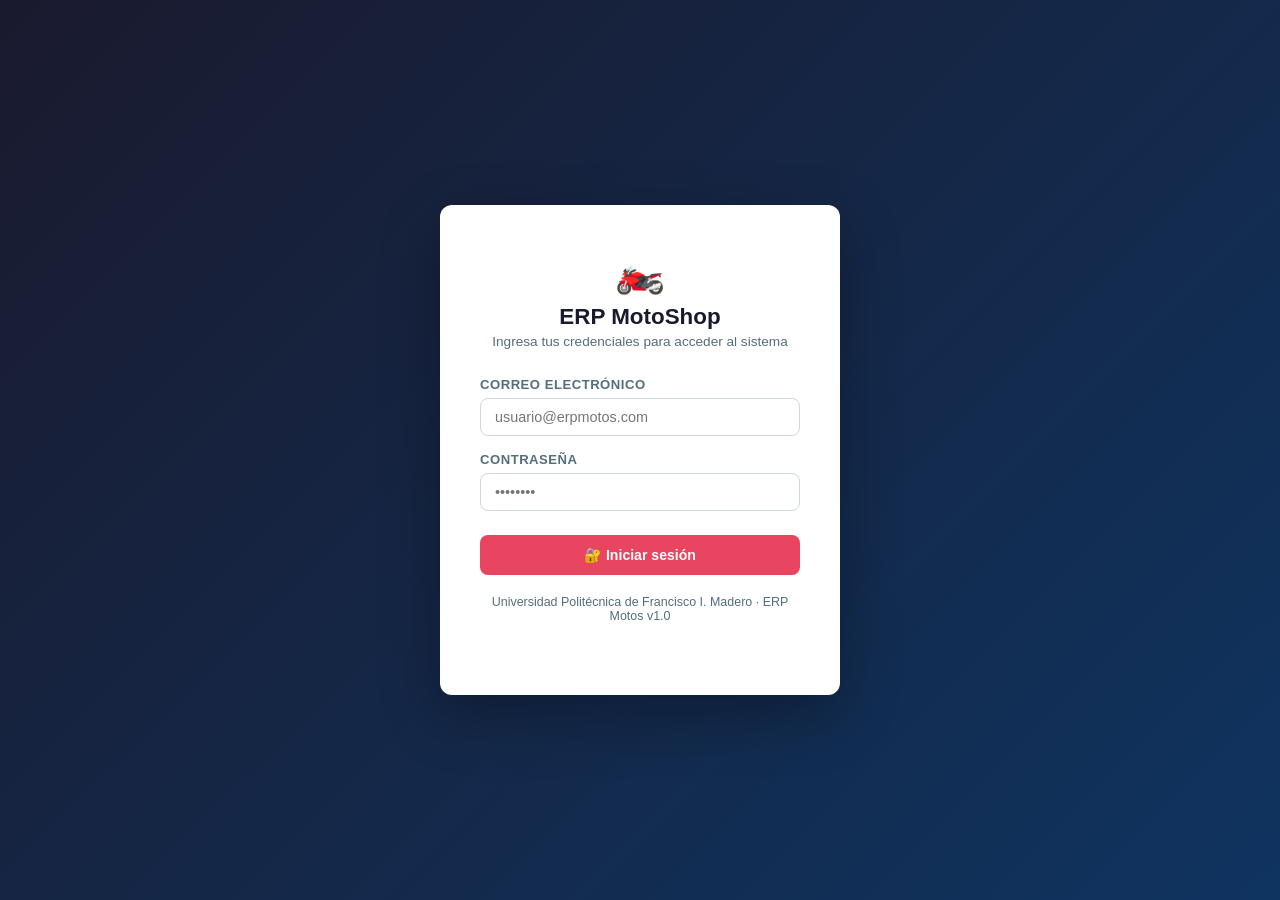
<file: Frontend/index.html>
<!DOCTYPE html>
<html lang="es">
<head>
  <meta charset="UTF-8">
  <meta name="viewport" content="width=device-width, initial-scale=1.0">
  <title>ERP Motos — Iniciar Sesión</title>
  <link rel="stylesheet" href="CSS/style.css">
</head>
<body class="login-page">

  <div class="login-card">
    <div class="logo">🏍️</div>
    <h1>ERP MotoShop</h1>
    <p>Ingresa tus credenciales para acceder al sistema</p>

    <div id="alerta-container"></div>

    <div class="form-group">
      <label for="email">Correo electrónico</label>
      <input type="email" id="email" placeholder="usuario@erpmotos.com" autocomplete="email">
    </div>

    <div class="form-group" style="margin-bottom:24px">
      <label for="password">Contraseña</label>
      <input type="password" id="password" placeholder="••••••••" autocomplete="current-password">
    </div>

    <button class="btn btn-primario" onclick="iniciarSesion()">🔐 Iniciar sesión</button>

    <p style="margin-top:20px; font-size:.78rem; color:var(--gris-texto)">
      Universidad Politécnica de Francisco I. Madero · ERP Motos v1.0
    </p>
  </div>

  <script src="JS/app.js"></script>
  <script>
    async function iniciarSesion() {
      const email    = document.getElementById('email').value.trim();
      const password = document.getElementById('password').value;

      if (!email || !password) {
        mostrarAlerta('Por favor completa todos los campos.', 'advertencia');
        return;
      }

      try {
        const data = await Api.postJson('/empleados/empleado/login', { email, password_hash: password });
        if (!data) return;

        Sesion.guardar({
          email:       data.email,
          nombre:      data.nombre,
          id_empleado: data.id_empleado,
          id_rol:      data.id_rol,
          rol:         data.rol,
          token:       data.token
        });
        window.location.href = 'dashboard.html';
      } catch (e) {
        mostrarAlerta(e.message || 'Credenciales incorrectas.', 'error');
      }
    }

    document.addEventListener('DOMContentLoaded', () => {
      document.getElementById('password').addEventListener('keydown', e => {
        if (e.key === 'Enter') iniciarSesion();
      });
    });
  </script>
</body>
</html>
</file>
<file: Frontend/CSS/style.css>
/* ============================================================
   Universidad Politécnica de Francisco I. Madero
   Proyecto: ERP de Venta de Motos
   Archivo:  style.css  —  Estilos globales de todos los módulos
   ============================================================ */

/* ── Reset y Variables ───────────────────────────────────── */
*, *::before, *::after { box-sizing: border-box; margin: 0; padding: 0; }

:root {
  --primario:    #1a1a2e;
  --secundario:  #16213e;
  --acento:      #e94560;
  --acento2:     #0f3460;
  --blanco:      #f5f5f5;
  --gris-claro:  #eceff1;
  --gris-medio:  #b0bec5;
  --gris-texto:  #546e7a;
  --sombra:      0 4px 20px rgba(0,0,0,.18);
  --radio:       8px;
  --transicion:  .25s ease;
  --fuente:      'Segoe UI', Arial, sans-serif;

  /* Colores por módulo */
  --ventas-color:     #e94560;
  --clientes-color:   #0f3460;
  --finanzas-color:   #27ae60;
  --inventario-color: #f39c12;
  --empleados-color:  #8e44ad;
  --proveedor-color:  #45f718;
}

body {
  font-family: var(--fuente);
  background: var(--gris-claro);
  color: #333;
  min-height: 100vh;
  display: flex;
  flex-direction: column;
}

a { text-decoration: none; color: inherit; }
img { max-width: 100%; }

/* ── Sidebar / Nav lateral ───────────────────────────────── */
.sidebar {
  position: fixed;
  top: 0; left: 0;
  width: 240px;
  height: 100vh;
  background: var(--primario);
  color: var(--blanco);
  display: flex;
  flex-direction: column;
  z-index: 1000;
  transition: width var(--transicion);
  overflow-x: hidden;
}

.sidebar-logo {
  display: flex;
  align-items: center;
  gap: 12px;
  padding: 24px 20px;
  border-bottom: 1px solid rgba(255,255,255,.1);
}

.sidebar-logo img { width: 38px; height: 38px; border-radius: 50%; }

.sidebar-logo span {
  font-size: 1.1rem;
  font-weight: 700;
  white-space: nowrap;
  letter-spacing: .5px;
}

.sidebar-logo small {
  display: block;
  font-size: .7rem;
  color: var(--gris-medio);
}

.sidebar nav { flex: 1; padding: 16px 0; overflow-y: auto; }

.sidebar nav ul { list-style: none; }

.sidebar nav ul li a {
  display: flex;
  align-items: center;
  gap: 12px;
  padding: 12px 22px;
  font-size: .9rem;
  border-left: 3px solid transparent;
  transition: background var(--transicion), border-color var(--transicion);
  white-space: nowrap;
}

.sidebar nav ul li a:hover,
.sidebar nav ul li a.activo {
  background: rgba(255,255,255,.07);
  border-left-color: var(--acento);
  color: #fff;
}

.sidebar nav ul li a .icon { font-size: 1.15rem; width: 22px; text-align: center; }

.sidebar-section {
  padding: 8px 22px 4px;
  font-size: .68rem;
  text-transform: uppercase;
  letter-spacing: 1.5px;
  color: var(--gris-medio);
  margin-top: 8px;
}

.sidebar-footer {
  padding: 16px 22px;
  border-top: 1px solid rgba(255,255,255,.1);
  font-size: .78rem;
  color: var(--gris-medio);
}

/* ── Topbar ──────────────────────────────────────────────── */
.topbar {
  position: fixed;
  top: 0; left: 240px;
  right: 0; height: 60px;
  background: #fff;
  box-shadow: 0 1px 6px rgba(0,0,0,.1);
  display: flex;
  align-items: center;
  justify-content: space-between;
  padding: 0 28px;
  z-index: 900;
}

.topbar-titulo { font-size: 1.05rem; font-weight: 600; color: var(--primario); }

.topbar-usuario {
  display: flex;
  align-items: center;
  gap: 10px;
  font-size: .88rem;
  color: var(--gris-texto);
  cursor: pointer;
}

.topbar-usuario .avatar {
  width: 36px; height: 36px;
  border-radius: 50%;
  background: var(--acento);
  color: #fff;
  display: flex;
  align-items: center;
  justify-content: center;
  font-weight: 700;
  font-size: .9rem;
}

/* ── Contenido principal ─────────────────────────────────── */
.main-content {
  margin-left: 240px;
  margin-top: 60px;
  padding: 28px;
  flex: 1;
}

/* ── Cards de estadísticas (Dashboard) ───────────────────── */
.stats-grid {
  display: grid;
  grid-template-columns: repeat(auto-fill, minmax(220px, 1fr));
  gap: 20px;
  margin-bottom: 28px;
}

.stat-card {
  background: #fff;
  border-radius: var(--radio);
  padding: 22px 24px;
  box-shadow: var(--sombra);
  display: flex;
  align-items: center;
  gap: 16px;
  border-left: 4px solid var(--acento);
  transition: transform var(--transicion);
}

.stat-card:hover { transform: translateY(-3px); }

.stat-card .stat-icon {
  font-size: 2rem;
  width: 52px; height: 52px;
  border-radius: var(--radio);
  display: flex;
  align-items: center;
  justify-content: center;
  background: rgba(233,69,96,.1);
}

.stat-card .stat-info p { font-size: .78rem; color: var(--gris-texto); }
.stat-card .stat-info h3 { font-size: 1.6rem; font-weight: 700; color: var(--primario); }

/* ── Panel / Sección ─────────────────────────────────────── */
.panel {
  background: #fff;
  border-radius: var(--radio);
  box-shadow: var(--sombra);
  margin-bottom: 24px;
  overflow: hidden;
}

.panel-header {
  padding: 18px 24px;
  border-bottom: 1px solid var(--gris-claro);
  display: flex;
  align-items: center;
  justify-content: space-between;
  flex-wrap: wrap;
  gap: 10px;
}

.panel-header h2 { font-size: 1rem; font-weight: 600; color: var(--primario); }

.panel-body { padding: 24px; }

/* ── Tabla ───────────────────────────────────────────────── */
.tabla-contenedor { overflow-x: auto; }

.tabla {
  width: 100%;
  border-collapse: collapse;
  font-size: .88rem;
}

.tabla thead tr { background: var(--primario); color: #fff; }
.tabla thead th { padding: 12px 16px; text-align: left; font-weight: 600; white-space: nowrap; }

.tabla tbody tr { border-bottom: 1px solid var(--gris-claro); transition: background var(--transicion); }
.tabla tbody tr:hover { background: #f9f9f9; }
.tabla tbody td { padding: 11px 16px; vertical-align: middle; }

/* ── Formulario ──────────────────────────────────────────── */
.form-grid {
  display: grid;
  grid-template-columns: repeat(auto-fill, minmax(240px, 1fr));
  gap: 18px;
}

.form-group { display: flex; flex-direction: column; gap: 6px; }

.form-group label {
  font-size: .82rem;
  font-weight: 600;
  color: var(--gris-texto);
  text-transform: uppercase;
  letter-spacing: .5px;
}

.form-group input,
.form-group select,
.form-group textarea {
  padding: 10px 14px;
  border: 1px solid #d0d7de;
  border-radius: var(--radio);
  font-size: .9rem;
  font-family: var(--fuente);
  transition: border-color var(--transicion), box-shadow var(--transicion);
  background: #fff;
  color: #333;
  width: 100%;
}

.form-group input:focus,
.form-group select:focus,
.form-group textarea:focus {
  outline: none;
  border-color: var(--acento);
  box-shadow: 0 0 0 3px rgba(233,69,96,.15);
}

.form-group textarea { resize: vertical; min-height: 80px; }

.form-group.full { grid-column: 1 / -1; }

/* ── Botones ─────────────────────────────────────────────── */
.btn {
  display: inline-flex;
  align-items: center;
  gap: 7px;
  padding: 9px 20px;
  border: none;
  border-radius: var(--radio);
  font-size: .88rem;
  font-weight: 600;
  cursor: pointer;
  transition: opacity var(--transicion), transform var(--transicion);
  font-family: var(--fuente);
}

.btn:hover { opacity: .88; transform: translateY(-1px); }
.btn:active { transform: none; }

.btn-primario  { background: var(--acento);  color: #fff; }
.btn-secundario{ background: var(--acento2); color: #fff; }
.btn-exito     { background: #27ae60;        color: #fff; }
.btn-advertencia{ background: #f39c12;       color: #fff; }
.btn-peligro   { background: #c0392b;        color: #fff; }
.btn-gris      { background: var(--gris-medio); color: var(--primario); }
.btn-outline   { background: transparent; border: 2px solid var(--acento); color: var(--acento); }
.btn-sm        { padding: 5px 12px; font-size: .8rem; }

/* ── Acciones en tablas (estilo badge, sin emojis) ──────── */
.acciones-celda {
  display: flex;
  gap: 8px;
  flex-wrap: wrap;
  align-items: center;
}

button.btn-accion {
  cursor: pointer;
  border: none;
  font-family: var(--fuente);
  transition: opacity var(--transicion), transform var(--transicion);
}

button.btn-accion:hover {
  opacity: .88;
  transform: translateY(-1px);
}

button.btn-accion:active {
  transform: none;
}

/* ── Badge / Etiqueta de estado ──────────────────────────── */
.badge {
  display: inline-block;
  padding: 3px 10px;
  border-radius: 20px;
  font-size: .75rem;
  font-weight: 600;
}
.badge-exito     { background: #d4edda; color: #155724; }
.badge-peligro   { background: #f8d7da; color: #721c24; }
.badge-advertencia { background: #fff3cd; color: #856404; }
.badge-info      { background: #d1ecf1; color: #0c5460; }
.badge-gris      { background: #e2e3e5; color: #383d41; }

/* ── Alerta / Toasts ─────────────────────────────────────── */
.alerta {
  padding: 13px 18px;
  border-radius: var(--radio);
  margin-bottom: 16px;
  font-size: .88rem;
  display: flex;
  align-items: center;
  gap: 10px;
}
.alerta-exito   { background: #d4edda; color: #155724; border-left: 4px solid #28a745; }
.alerta-error   { background: #f8d7da; color: #721c24; border-left: 4px solid #dc3545; }
.alerta-info    { background: #d1ecf1; color: #0c5460; border-left: 4px solid #17a2b8; }
.alerta-advertencia { background: #fff3cd; color: #856404; border-left: 4px solid #ffc107; }

/* ── Notificaciones de inventario ─────────────────────────── */
.notif-campana-wrap { position: relative; }

.notif-campana {
  position: relative;
  background: none;
  border: 2px solid var(--gris-claro);
  border-radius: 50%;
  width: 38px;
  height: 38px;
  font-size: 1.1rem;
  cursor: pointer;
  transition: background var(--transicion), border-color var(--transicion);
}

.notif-campana:hover {
  background: var(--gris-claro);
  border-color: var(--inventario-color);
}

.notif-badge {
  position: absolute;
  top: -4px;
  right: -4px;
  min-width: 18px;
  height: 18px;
  padding: 0 5px;
  border-radius: 999px;
  background: var(--acento);
  color: #fff;
  font-size: .68rem;
  font-weight: 700;
  align-items: center;
  justify-content: center;
}

.notif-panel {
  display: none;
  position: absolute;
  top: calc(100% + 10px);
  right: 0;
  width: 320px;
  max-height: 380px;
  background: #fff;
  border-radius: var(--radio);
  box-shadow: var(--sombra);
  z-index: 3000;
  overflow: hidden;
}

.notif-panel.activo { display: block; }

.notif-panel-header {
  padding: 14px 16px;
  border-bottom: 1px solid var(--gris-claro);
  background: #fff8e6;
}

.notif-panel-header strong { display: block; font-size: .92rem; }
.notif-panel-header small { color: var(--gris-texto); font-size: .78rem; }

.notif-lista {
  list-style: none;
  max-height: 260px;
  overflow-y: auto;
  padding: 8px 0;
}

.notif-item {
  display: flex;
  gap: 10px;
  align-items: flex-start;
  padding: 10px 16px;
  border-bottom: 1px solid var(--gris-claro);
  font-size: .85rem;
}

.notif-item:last-child { border-bottom: none; }
.notif-item-tipo { font-size: 1.2rem; }
.notif-item small { display: block; color: var(--gris-texto); margin-top: 2px; }
.notif-vacio { padding: 20px 16px; color: var(--gris-texto); font-size: .85rem; text-align: center; }

.notif-panel-link {
  display: block;
  padding: 12px 16px;
  text-align: center;
  font-size: .85rem;
  font-weight: 600;
  color: var(--inventario-color);
  border-top: 1px solid var(--gris-claro);
  background: #fafafa;
}

.notif-panel-link:hover { background: var(--gris-claro); }

.stock-bajo { color: #c0392b; font-weight: 700; }

#notif-stock-banner { margin-bottom: 16px; }

/* ── Modal ───────────────────────────────────────────────── */
.modal-overlay {
  position: fixed; inset: 0;
  background: rgba(0,0,0,.55);
  display: flex;
  align-items: center;
  justify-content: center;
  z-index: 2000;
  padding: 20px;
  display: none;
}

.modal-overlay.activo { display: flex; }

.modal {
  background: #fff;
  border-radius: var(--radio);
  width: 100%;
  max-width: 680px;
  max-height: 90vh;
  overflow-y: auto;
  box-shadow: 0 20px 60px rgba(0,0,0,.3);
}

.modal-header {
  padding: 20px 24px;
  border-bottom: 1px solid var(--gris-claro);
  display: flex;
  align-items: center;
  justify-content: space-between;
}

.modal-header h3 { font-size: 1rem; font-weight: 700; color: var(--primario); }

.modal-close {
  background: none; border: none;
  font-size: 1.3rem; cursor: pointer;
  color: var(--gris-texto);
  transition: color var(--transicion);
}

.modal-close:hover { color: var(--acento); }
.modal-body { padding: 24px; }

.modal-footer {
  padding: 16px 24px;
  border-top: 1px solid var(--gris-claro);
  display: flex;
  justify-content: flex-end;
  gap: 10px;
}

/* ── Buscador ────────────────────────────────────────────── */
.buscador {
  display: flex;
  align-items: center;
  gap: 8px;
  background: var(--gris-claro);
  border: 1px solid #d0d7de;
  border-radius: var(--radio);
  padding: 7px 14px;
}
.buscador input {
  border: none; background: transparent;
  font-size: .88rem; outline: none; width: 200px;
}
.buscador span { color: var(--gris-texto); }

/* ── Página de Login ─────────────────────────────────────── */
.login-page {
  min-height: 100vh;
  display: flex;
  align-items: center;
  justify-content: center;
  background: linear-gradient(135deg, var(--primario) 0%, var(--acento2) 100%);
}

.login-card {
  background: #fff;
  border-radius: 12px;
  padding: 44px 40px;
  width: 100%;
  max-width: 400px;
  box-shadow: 0 20px 60px rgba(0,0,0,.3);
  text-align: center;
}

.login-card .logo { font-size: 2.5rem; margin-bottom: 8px; }
.login-card h1 { font-size: 1.4rem; color: var(--primario); margin-bottom: 4px; }
.login-card p  { font-size: .85rem; color: var(--gris-texto); margin-bottom: 28px; }
.login-card .form-group { text-align: left; margin-bottom: 16px; }
.login-card .btn { width: 100%; justify-content: center; padding: 12px; }

/* ── Dashboard módulos cards ─────────────────────────────── */
.modulos-grid {
  display: grid;
  grid-template-columns: repeat(auto-fill, minmax(200px, 1fr));
  gap: 20px;
  margin-top: 10px;
}

.modulo-card {
  background: #fff;
  border-radius: var(--radio);
  padding: 28px 20px;
  text-align: center;
  box-shadow: var(--sombra);
  cursor: pointer;
  transition: transform var(--transicion), box-shadow var(--transicion);
  text-decoration: none;
  color: inherit;
  display: flex;
  flex-direction: column;
  align-items: center;
  gap: 12px;
}

.modulo-card:hover {
  transform: translateY(-5px);
  box-shadow: 0 8px 30px rgba(0,0,0,.15);
}

.modulo-card .modulo-icon {
  font-size: 2.5rem;
  width: 64px; height: 64px;
  border-radius: 50%;
  display: flex;
  align-items: center;
  justify-content: center;
}

.modulo-card h3 { font-size: .95rem; font-weight: 600; }
.modulo-card p  { font-size: .78rem; color: var(--gris-texto); }

/* ── Responsive ──────────────────────────────────────────── */
@media (max-width: 768px) {
  .sidebar { width: 64px; }
  .sidebar-logo span, .sidebar-logo small,
  .sidebar nav ul li a span,
  .sidebar-section { display: none; }
  .topbar  { left: 64px; }
  .main-content { margin-left: 64px; }
}

@media (max-width: 480px) {
  .main-content { padding: 16px; }
  .form-grid { grid-template-columns: 1fr; }
}
</file>
